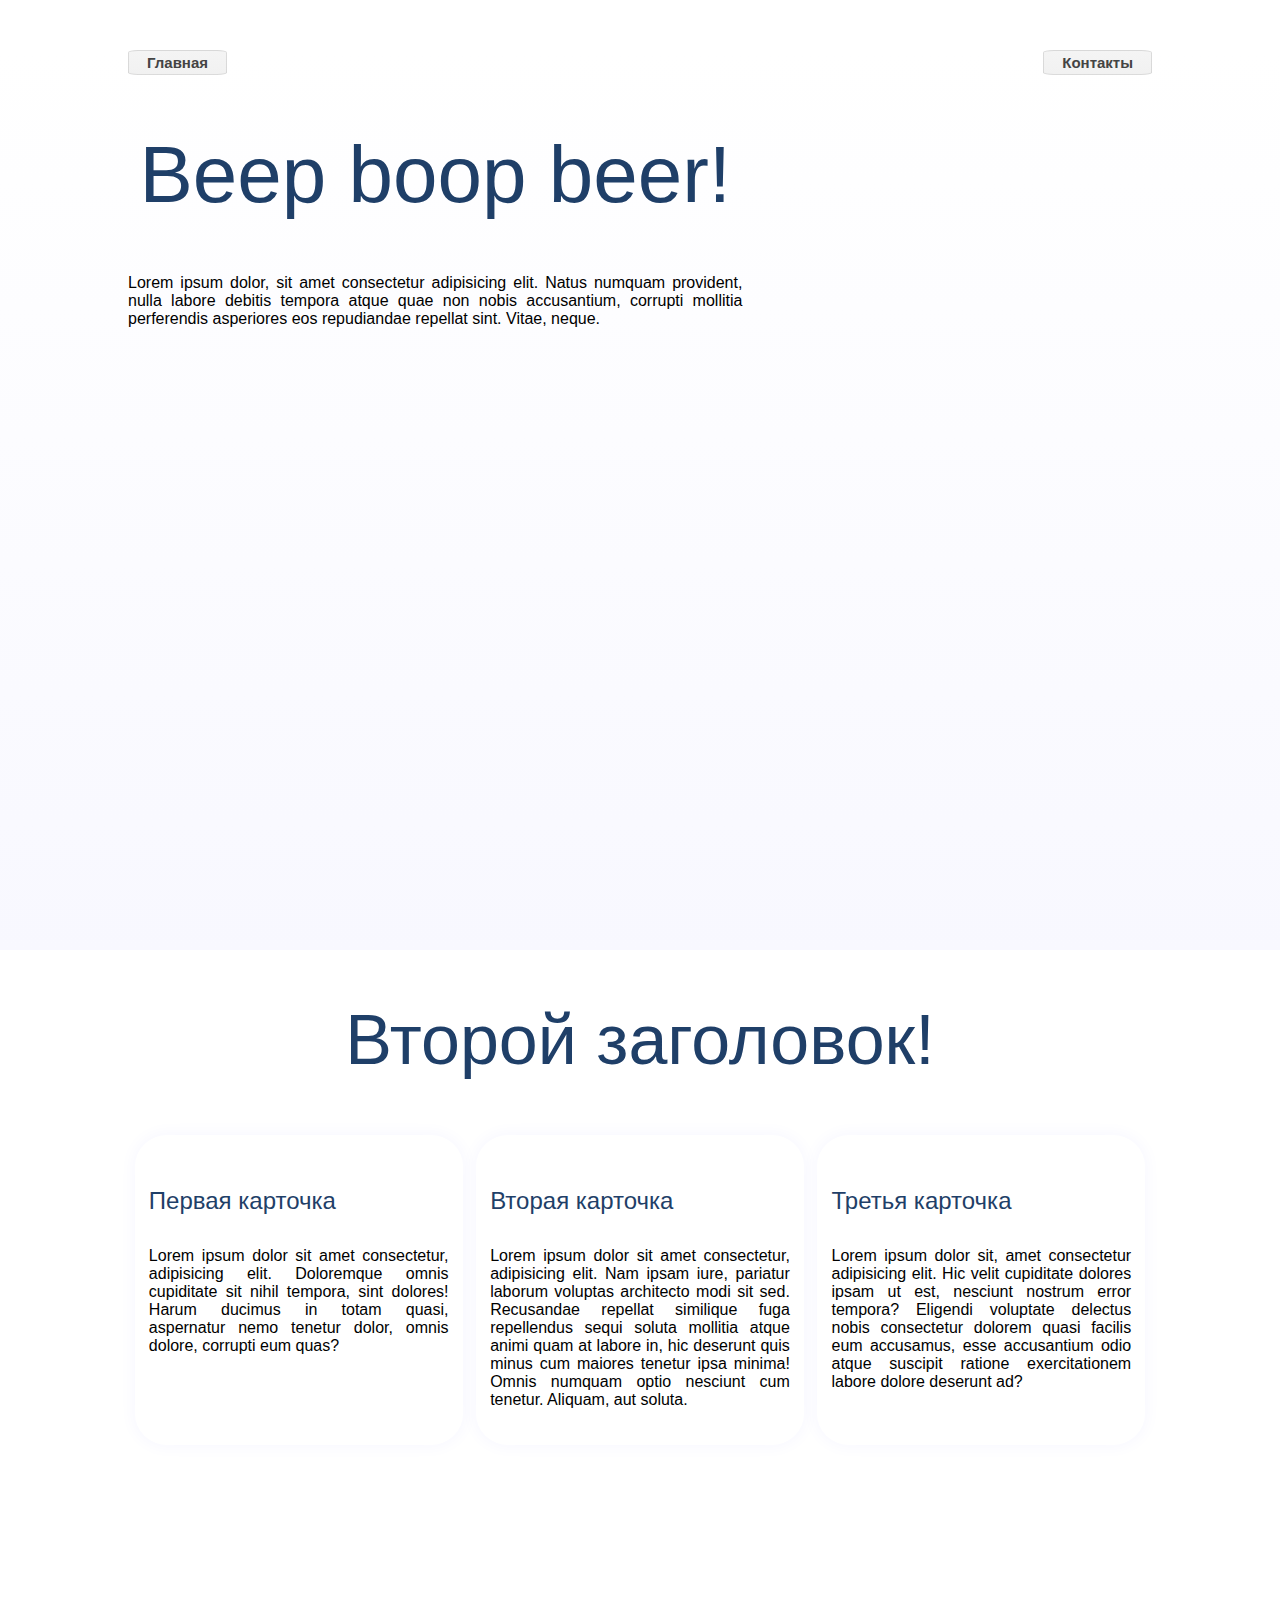
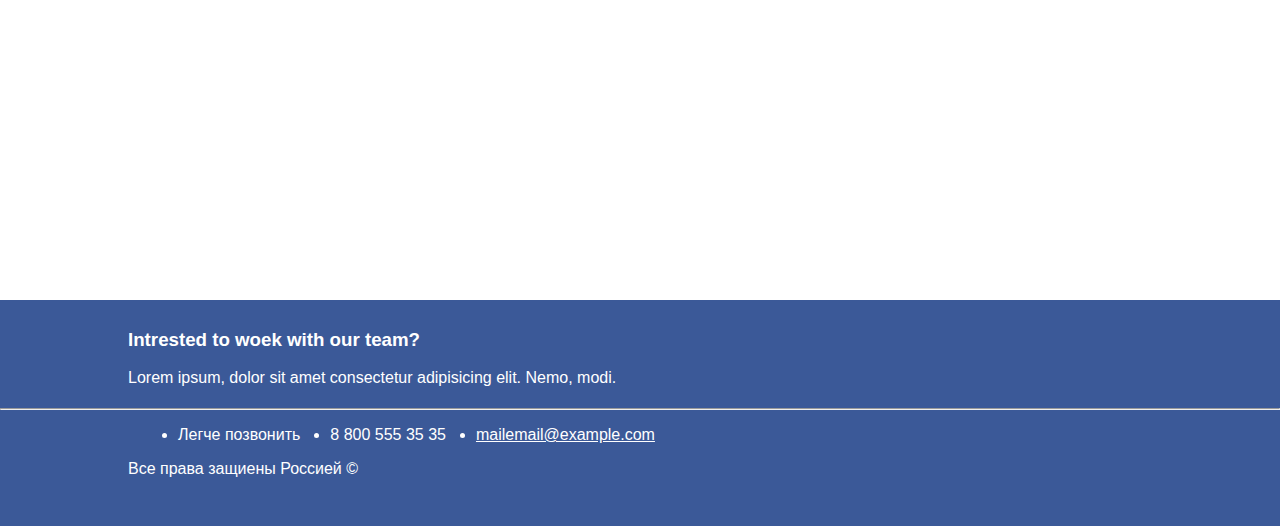
<file: index.html>
<!DOCTYPE html>
<html lang="en">
<head>
    <meta charset="UTF-8">
    <meta name="viewport" content="width=device-width, initial-scale=1.0">
    <link rel="stylesheet" href="style.css"> 
    <title>Главная</title>
</head>
<body>
    <div class="wide_page">
        <div class="title_page">
            <div class = "headding">
                <a href="index.html">Главная</a>
                <a href="contacts.html">Контакты</a>
            </div>
            <div class="start_text">
                <h1>Beep boop beer!</h1>
                <p>Lorem ipsum dolor, sit amet consectetur adipisicing elit. Natus numquam provident, nulla labore debitis tempora
                    atque quae non nobis accusantium, corrupti mollitia perferendis asperiores eos repudiandae repellat sint. Vitae,
                    neque.</p>
            </div>
        </div>
    </div>
    <div class="smart_inform">
        <h3>Второй заголовок!</h3>
        <div class="cards">
            <div>
                <h4>Первая карточка</h4>
                <p>Lorem ipsum dolor sit amet consectetur, adipisicing elit. Doloremque omnis cupiditate sit nihil tempora, sint dolores! Harum ducimus in totam quasi, aspernatur nemo tenetur dolor, omnis dolore, corrupti eum quas?</p>
            </div>
            <div>
                <h4>Вторая карточка</h3>
                <p>Lorem ipsum dolor sit amet consectetur, adipisicing elit. Nam ipsam iure, pariatur laborum voluptas architecto modi sit sed. Recusandae repellat similique fuga repellendus sequi soluta mollitia atque animi quam at labore in, hic deserunt quis minus cum maiores tenetur ipsa minima! Omnis numquam optio nesciunt cum tenetur. Aliquam, aut soluta.</p>
            </div>
            <div>
                <h4>Третья карточка</h3>
                <p>Lorem ipsum dolor sit, amet consectetur adipisicing elit. Hic velit cupiditate dolores ipsam ut est, nesciunt nostrum error tempora? Eligendi voluptate delectus nobis consectetur dolorem quasi facilis eum accusamus, esse accusantium odio atque suscipit ratione exercitationem labore dolore deserunt ad?</p>
            </div>
        </div>
    </div>
    <!-- Подвал -->
    <div class="footer">
        <div class="up_footer">
            <div class="footer_text">
                <h3>Intrested to woek with our team?</h3>
                <p>Lorem ipsum, dolor sit amet consectetur adipisicing elit. Nemo, modi.</p>
            </div>
        </div>
        <hr>
        <div class="down_footer">
            <ul>
                <li>Легче позвонить</li>
                <li>8 800 555 35 35</li>
                <li><a href="mailto:mailemail@example.com">mailemail@example.com</a></li>
            </ul>
        <br>
        <div class="copyright">
            <p>Все права защиены Россией &copy;</p>
        </div>
        </div>
    </div>
</body>
</html>
</file>
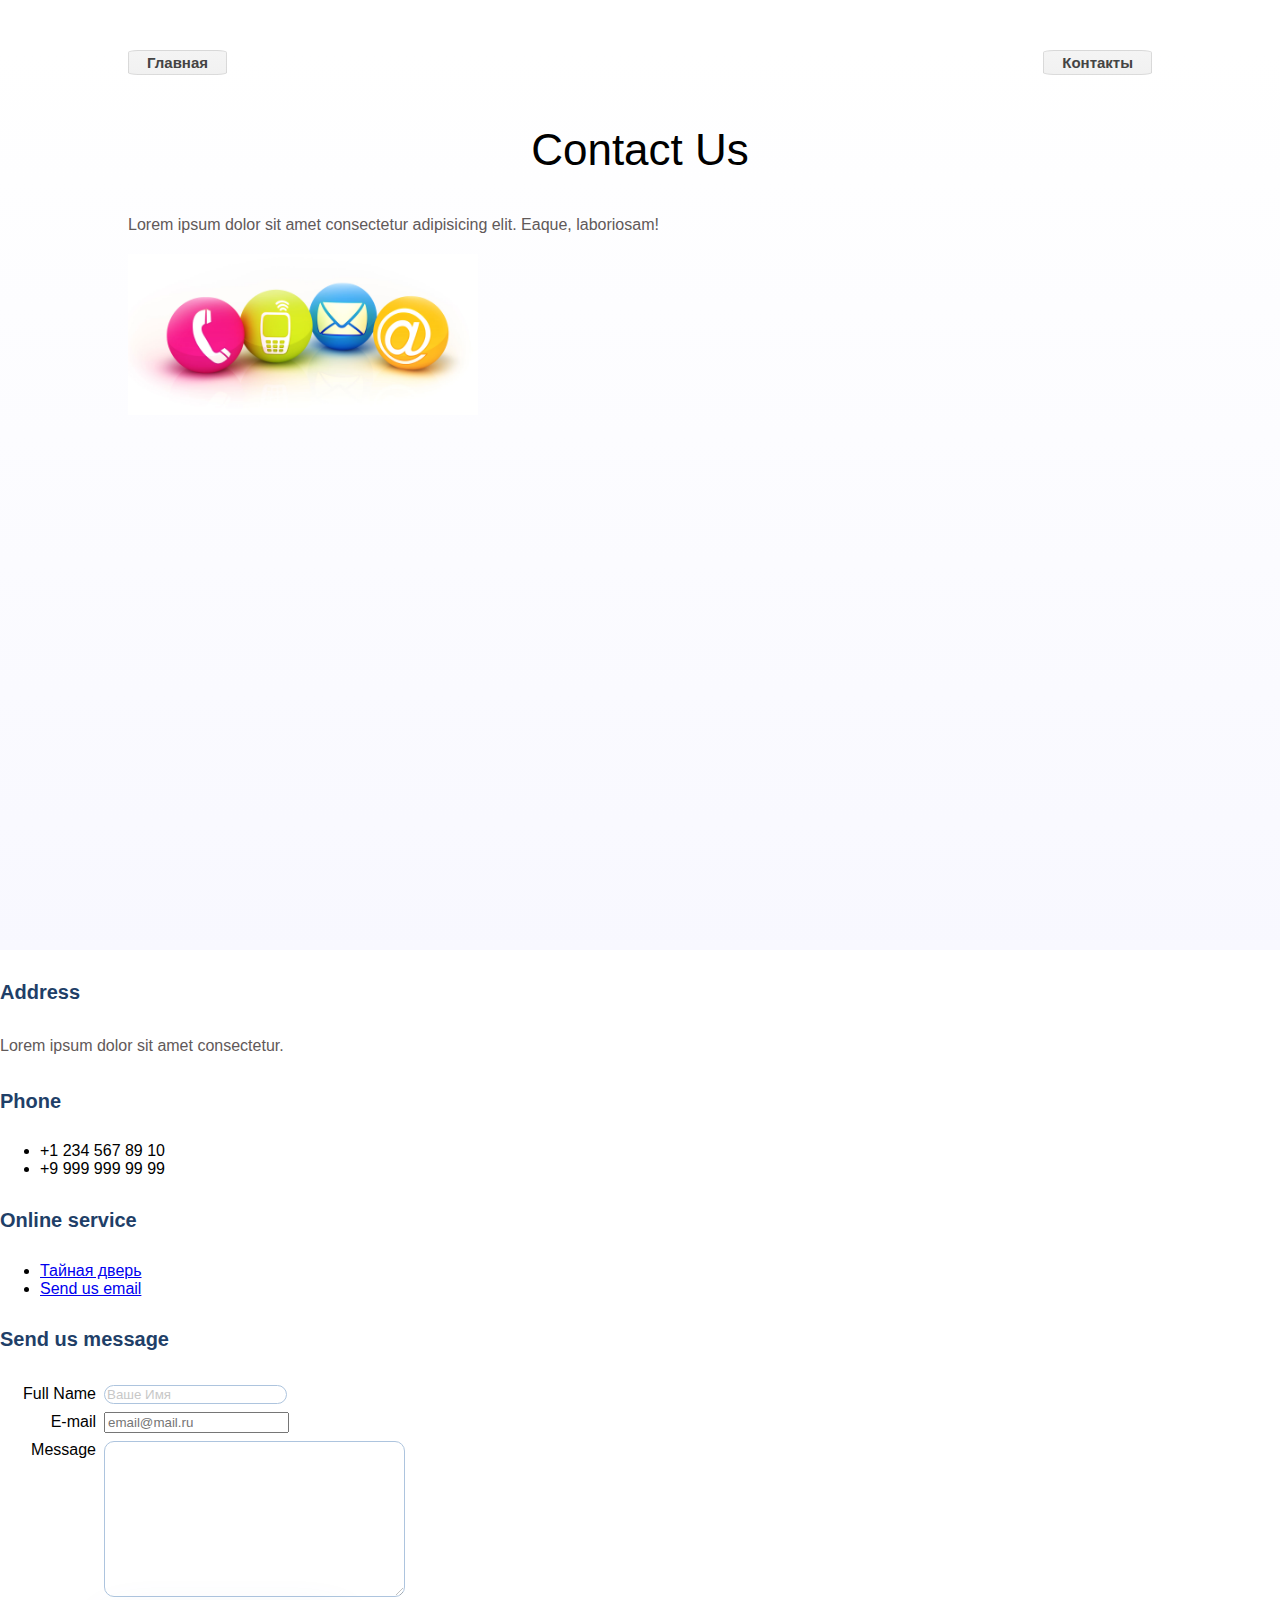
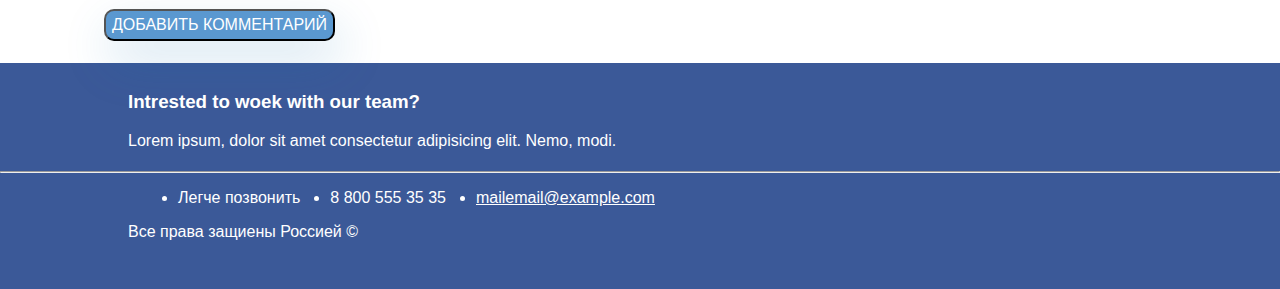
<file: contacts.html>
<!DOCTYPE html>
<html lang="en">
<head>
    <meta charset="UTF-8">
    <meta name="viewport" content="width=device-width, initial-scale=1.0">
    <link rel="stylesheet" href="style.css"> 
    <title>Контакты</title>
</head>
<body>
    <div class="wide_page">
        <div class="title_page">
            <div class = "headding">
                <a href="index.html">Главная</a>
                <a href="#">Контакты</a>
            </div>
            <div class="start_text"></div>
                <h2 class="H2_contacts">Contact Us</h2>
                <p class="paragraph">Lorem ipsum dolor sit amet consectetur adipisicing elit. Eaque, laboriosam!</p>
                <img src="img/contacts.jpg" alt="иконки типов связей" width="350">
            </div>
        </div>
    </div>



    <h4 class="H4">Address</h4>
    <p class="paragraph">Lorem ipsum dolor sit amet consectetur.</p>

    <h4 class="H4">Phone</h4>
    <ul>
        <li>+1 234 567 89 10</li>
        <li>+9 999 999 99 99</li>
    </ul>

    <h4 class="H4">Online service</h4>
    <ul>
        <li><a href="http://ww3.safestyle-windows.co.uk/the-secret-door/" target="_blank">Тайная дверь</a></li>
        <li><a href="mailto:onlineservice@example.se">Send us email</a></li>
    </ul>

    <h4 class="H4">Send us message</h4>
    <form method="post" action="handler.php">
        <table width="100%" cellspacing="0" cellpadding="4">
            <tr> 
            <td align="right" width="100">Full Name</td>
            <td><input class="input" type="text" placeholder="Ваше Имя" maxlength="50" size="20"></td>
            </tr>
            <tr> 
            <td align="right">E-mail</td>
            <td><input class="email" type="email" placeholder="email@mail.ru" maxlength="50" size="20"></td>
            </tr>
            <tr> 
            <td align="right" valign="top">Message</td>
            <td><textarea class="input" name="text" cols="35" rows="10"></textarea></td>
            </tr>
            <tr> 
            <td></td>
            <td><input class="button" type="submit" value="Добавить комментарий"></td>
        </table>
    </form>
    <br>
    <script type="text/javascript" charset="utf-8" async src="https://api-maps.yandex.ru/services/constructor/1.0/js/?um=constructor%3A5f3124ba66eb077b96316ff8710ea05e896b556d4453ca4a66c690e8a42423df&amp;width=500&amp;height=400&amp;lang=ru_RU&amp;scroll=true"></script>

    <!--Подвал-->
    <div class="footer">
        <div class="up_footer">
            <div class="footer_text">
                <h3>Intrested to woek with our team?</h3>
                <p>Lorem ipsum, dolor sit amet consectetur adipisicing elit. Nemo, modi.</p>
            </div>
        </div>
        <hr>
        <div class="down_footer">
            <ul>
                <li>Легче позвонить</li>
                <li>8 800 555 35 35</li>
                <li><a href="mailto:mailemail@example.com">mailemail@example.com</a></li>
            </ul>
        <br>
        <div class="copyright">
            <p>Все права защиены Россией &copy;</p>
        </div>
        </div>
    </div>
</body>
</html>
</file>
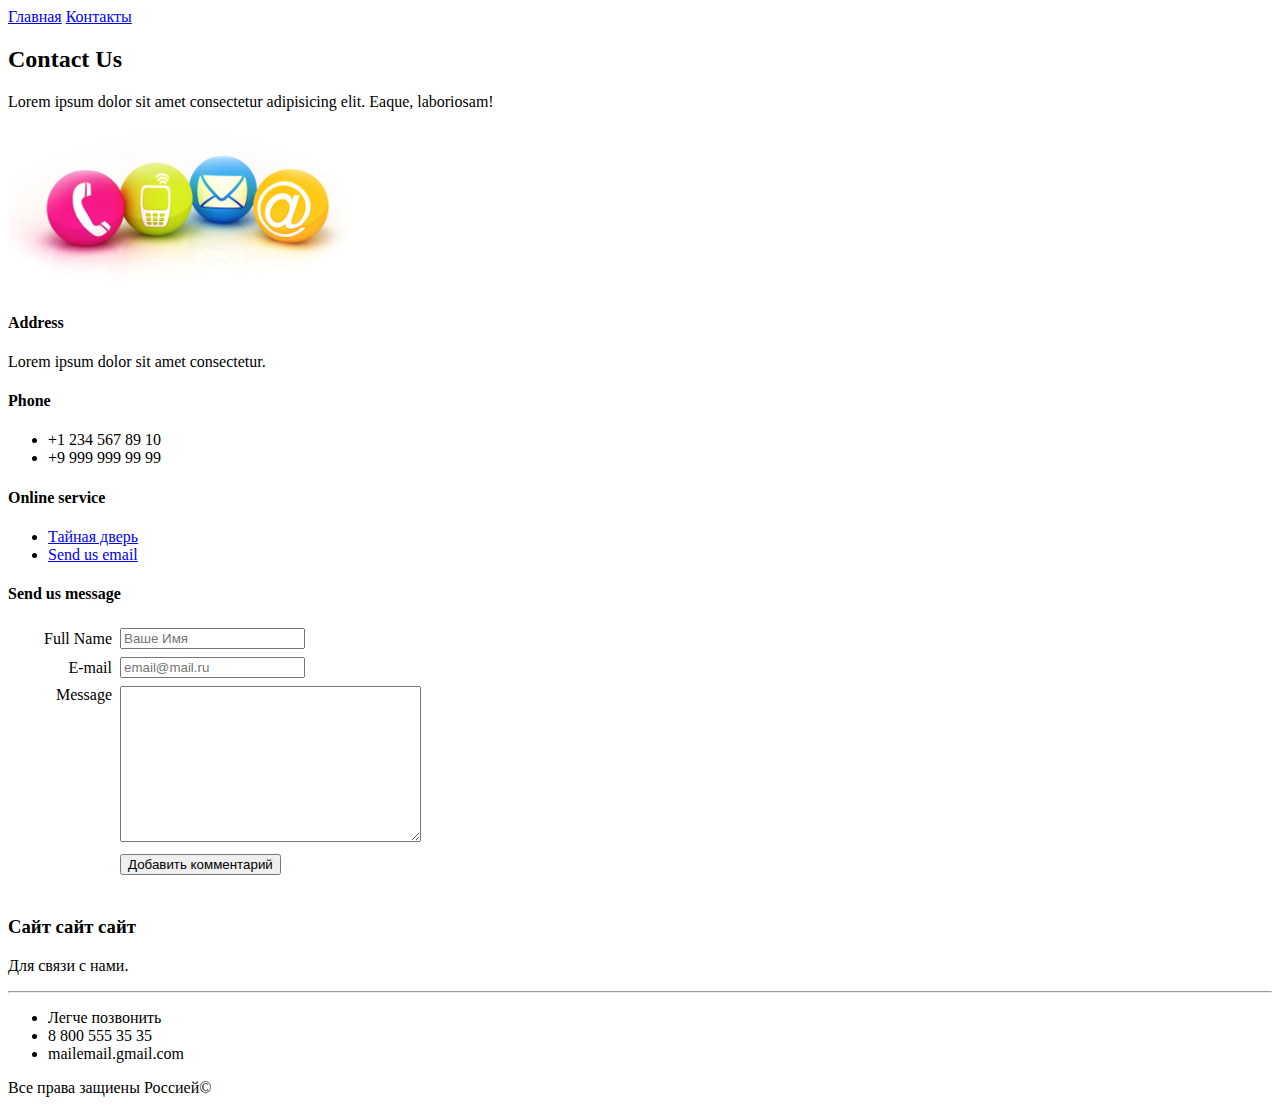
<file: contats.html>
<!DOCTYPE html>
<html lang="en">
<head>
    <meta charset="UTF-8">
    <meta name="viewport" content="width=device-width, initial-scale=1.0">
    <title>Document</title>
</head>
<body>
    <a href="index.html">Главная</a>
    <a href="contats.html">Контакты</a>

    <h2>Contact Us</h2>
    <p>Lorem ipsum dolor sit amet consectetur adipisicing elit. Eaque, laboriosam!</p>
    <img src="img/contacts.jpg" alt="иконки типов связей" width="350">

    <h4>Address</h4>
    <p>Lorem ipsum dolor sit amet consectetur.</p>

    <h4>Phone</h4>
    <ul>
        <li>+1 234 567 89 10</li>
        <li>+9 999 999 99 99</li>
    </ul>

    <h4>Online service</h4>
    <ul>
        <li><a href="http://ww3.safestyle-windows.co.uk/the-secret-door/" target="_blank">Тайная дверь</a></li>
        <li><a href="mailto:onlineservice@example.se">Send us email</a></li>
    </ul>

    <h4>Send us message</h4>
    <form method="post" action="handler.php">
        <table width="100%" cellspacing="0" cellpadding="4">
            <tr> 
            <td align="right" width="100">Full Name</td>
            <td><input type="text" placeholder="Ваше Имя" maxlength="50" size="20"></td>
            </tr>
            <tr> 
            <td align="right">E-mail</td>
            <td><input type="email" placeholder="email@mail.ru" maxlength="50" size="20"></td>
            </tr>
            <tr> 
            <td align="right" valign="top">Message</td>
            <td><textarea name="text" cols="35" rows="10"></textarea></td>
            </tr>
            <tr> 
            <td></td>
            <td><input type="submit" value="Добавить комментарий"></td>
        </table>
    </form>
    <br>
    <script type="text/javascript" charset="utf-8" async src="https://api-maps.yandex.ru/services/constructor/1.0/js/?um=constructor%3A5f3124ba66eb077b96316ff8710ea05e896b556d4453ca4a66c690e8a42423df&amp;width=500&amp;height=400&amp;lang=ru_RU&amp;scroll=true"></script>

    <!--Подвал-->
    <h3>Сайт сайт сайт</h3>
    <p>Для связи с нами.</p>
    <hr>
    <ul>
        <li>Легче позвонить</li>
        <li>8 800 555 35 35</li>
        <li>mailemail.gmail.com</li>
    </ul>
    <p>Все права защиены Россией&copy;</p>
</body>
</html>
</file>
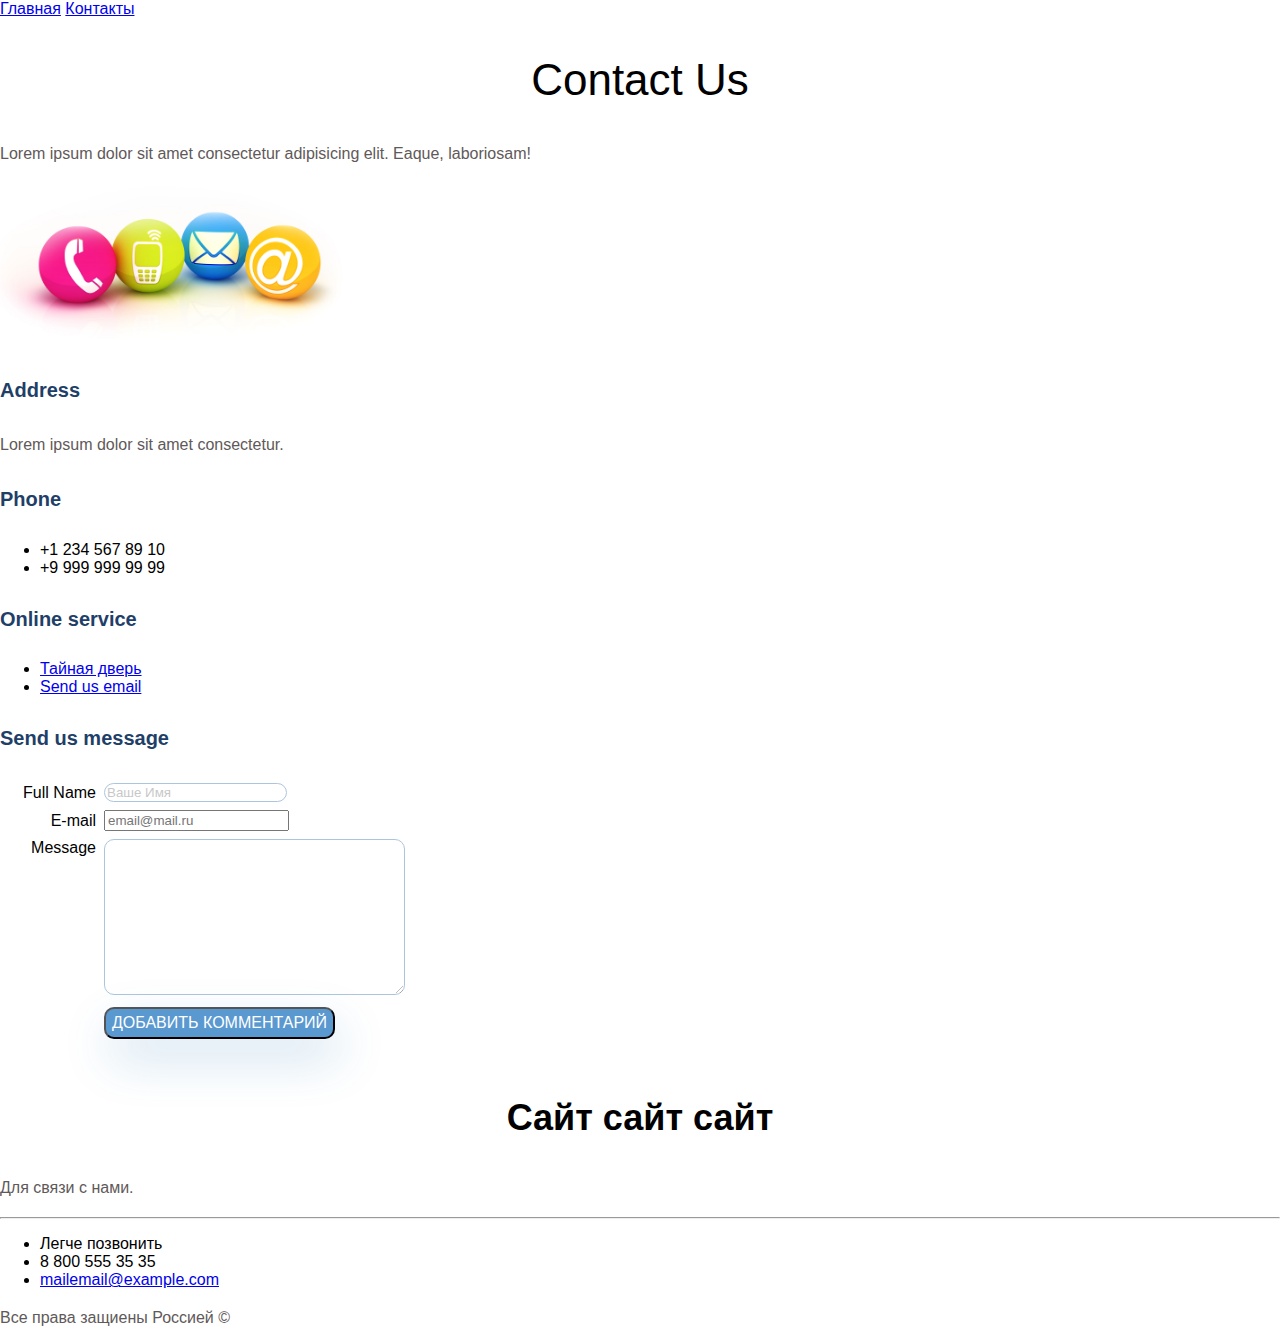
<file: Урок_3_Андрюнин/contacts.html>
<!DOCTYPE html>
<html lang="en">
<head>
    <meta charset="UTF-8">
    <meta name="viewport" content="width=device-width, initial-scale=1.0">
    <link rel="stylesheet" href="style.css"> 
    <title>Контакты</title>
</head>
<body>
    <a href="index.html">Главная</a>
    <a href="#">Контакты</a>

    <h2 class="H2_contacts">Contact Us</h2>
    <p class="paragraph">Lorem ipsum dolor sit amet consectetur adipisicing elit. Eaque, laboriosam!</p>
    <img src="img/contacts.jpg" alt="иконки типов связей" width="350">

    <h4 class="H4">Address</h4>
    <p class="paragraph">Lorem ipsum dolor sit amet consectetur.</p>

    <h4 class="H4">Phone</h4>
    <ul>
        <li>+1 234 567 89 10</li>
        <li>+9 999 999 99 99</li>
    </ul>

    <h4 class="H4">Online service</h4>
    <ul>
        <li><a href="http://ww3.safestyle-windows.co.uk/the-secret-door/" target="_blank">Тайная дверь</a></li>
        <li><a href="mailto:onlineservice@example.se">Send us email</a></li>
    </ul>

    <h4 class="H4">Send us message</h4>
    <form method="post" action="handler.php">
        <table width="100%" cellspacing="0" cellpadding="4">
            <tr> 
            <td align="right" width="100">Full Name</td>
            <td><input class="input" type="text" placeholder="Ваше Имя" maxlength="50" size="20"></td>
            </tr>
            <tr> 
            <td align="right">E-mail</td>
            <td><input class="email" type="email" placeholder="email@mail.ru" maxlength="50" size="20"></td>
            </tr>
            <tr> 
            <td align="right" valign="top">Message</td>
            <td><textarea class="input" name="text" cols="35" rows="10"></textarea></td>
            </tr>
            <tr> 
            <td></td>
            <td><input class="button" type="submit" value="Добавить комментарий"></td>
        </table>
    </form>
    <br>
    <script type="text/javascript" charset="utf-8" async src="https://api-maps.yandex.ru/services/constructor/1.0/js/?um=constructor%3A5f3124ba66eb077b96316ff8710ea05e896b556d4453ca4a66c690e8a42423df&amp;width=500&amp;height=400&amp;lang=ru_RU&amp;scroll=true"></script>

    <!--Подвал-->
    <h3 class="H3">Сайт сайт сайт</h3>
    <p class="paragraph">Для связи с нами.</p>
    <hr>
    <ul>
        <li>Легче позвонить</li>
        <li>8 800 555 35 35</li>
        <li><a href="mailto:mailemail@example.com">mailemail@example.com</a></li>
    </ul>
    <p class="paragraph">Все права защиены Россией &copy;</p>
</body>
</html>
</file>
<file: style.css>
* {
    box-sizing: border-box;
    outline: 0;
}

body {
    margin: 0;
    width: auto;
}

.H2_contacts, .H3, .button {
    text-align: center;
}

.H1, H4, .paragraph {
    color: #1F3F68;
}

html {
    height: 100%;
}

body {
    font-family: sans-serif;
    height: 100%;
}

.wide_page {
    background-image: linear-gradient(white, rgb(248, 248, 255));
    width: 100%;
    height: 100%;
}

.title_page {
    margin: 0px 10%;
    min-height: 100%;
}

.headding {
    margin: 50px auto;
    display: flex;
    justify-content: space-between;
    align-items: center;
    width: 100%;
    text-align: center;
    color: #fff;
}

.headding a {
    display: inline-block;
    font-family: arial,sans-serif;
    font-size: 15px;
    font-weight: bold;
    color: rgb(68,68,68);
    text-decoration: none;
    user-select: none;
    padding: .2em 1.2em;
    outline: none;
    border: 1px solid rgba(0,0,0,.1);
    border-radius: 2px;
    background: rgb(245,245,245) linear-gradient(#f4f4f4, #f1f1f1);
    transition: all .218s ease 0s;
    border-radius: 10%;
  }
  .headding a:hover {
    color: rgb(24,24,24);
    border: 1px solid rgb(198,198,198);
    background: #f7f7f7 linear-gradient(#f7f7f7, #f1f1f1);
    box-shadow: 0 1px 2px rgba(0,0,0,.1);
    border-radius: 15%;
  }
  .headding a:active {
    color: rgb(51,51,51);
    border: 1px solid rgb(204,204,204);
    background: rgb(238,238,238) linear-gradient(rgb(238,238,238), rgb(224,224,224));
    box-shadow: 0 1px 2px rgba(0,0,0,.1) inset;
  }

.start_text {
    margin: 0 40% 0 0;
}

.start_text h1 {
    font-family: 'Gill Sans', 'Gill Sans MT', Calibri, 'Trebuchet MS', sans-serif;
    font-weight: 400;
    font-size: 500%;
    text-align: center;
    color: #1F3F68;
}

.start_text p {
    text-align: justify;
}

.smart_inform {
    margin: 0 10%;
    min-height: 100%;
}

.cards {
    display: flex;
    flex-wrap: wrap;
    justify-content: space-around;
}

.cards div {
    max-width: 32%;
    min-width: 253px;
    max-height: auto;
    margin: 5px 3px;
    padding: 20px 14px;
    text-align: justify;
    border-radius: 10%;
    box-shadow: 0px 0px 15px 3px rgba(248, 248, 255, 1);
}

.cards div:hover {
    background-color: rgb(248, 248, 255);
    cursor: pointer;
}

.smart_inform h3 {
    font-weight: 400;
    font-size: 70px;
    margin: 50px 0;
    text-align: center;
    color: #1F3F68;
}

.cards h4 {
    font-weight: 300;
    font-size: 24px;
}

.cards p {
    font-weight: 200;
    font-size: 16px;
}

.footer {
    background-color: rgb(59, 89, 152);
    margin: 0px 0px;
    color: #fff;
}

.up_footer {
    margin: 0px 10%;
    padding: 10px 0;
    height: 100px;
}

.down_footer {
    margin: 0px 10%;
    height: 100px;
}

.down_footer li {
    float: left;
    margin: 0 20px 0 10px;
}

.down_footer a{
    color: #fff;
}

.paragraph {
    font-size: 16px;
    line-height: 26px;
    color: rgb(97, 89, 89);
}

.H1 {
    font-size: 64px;
}

.H2_contacts {
    font-weight: 500;
    font-size: 44px;
}

.H3 {
    font-size: 36px;
}

.H4 {
    font-size: 20px;
    line-height: 30px;
}

.input {
    border: 1px solid #356EAD;
    box-sizing: border-box;
    border-radius: 10px;
    opacity: 0.4;
}

.button {
    background: #5A98D0;
    box-shadow: 5px 20px 50px rgba(16, 112, 177, 0.2);
    border-radius: 10px;
    font-weight: 500;
    font-size: 16px;
    line-height: 26px;
    color: #FFFFFF;
    text-transform: uppercase;
}
</file>
<file: Урок_3_Андрюнин/style.css>
* {
    box-sizing: border-box;
    outline: 0;
}

body {
    margin: 0;
    width: auto;
}

.H2_contacts, .H3, .button {
    text-align: center;
}

.H1, H4, .paragraph {
    color: #1F3F68;
}

html {
    height: 100%;
}

body {
    font-family: sans-serif;
    height: 100%;
}

.wide_page {
    background-image: linear-gradient(white, rgb(248, 248, 255));
    width: 100%;
    height: 100%;
}

.title_page {
    margin: 0px 10%;
    min-height: 100%;
}

.headding {
    margin: 50px auto;
    display: flex;
    justify-content: space-between;
    align-items: center;
    width: 100%;
    text-align: center;
    color: #fff;
}

.headding a {
    display: inline-block;
    font-family: arial,sans-serif;
    font-size: 15px;
    font-weight: bold;
    color: rgb(68,68,68);
    text-decoration: none;
    user-select: none;
    padding: .2em 1.2em;
    outline: none;
    border: 1px solid rgba(0,0,0,.1);
    border-radius: 2px;
    background: rgb(245,245,245) linear-gradient(#f4f4f4, #f1f1f1);
    transition: all .218s ease 0s;
    border-radius: 10%;
  }
  .headding a:hover {
    color: rgb(24,24,24);
    border: 1px solid rgb(198,198,198);
    background: #f7f7f7 linear-gradient(#f7f7f7, #f1f1f1);
    box-shadow: 0 1px 2px rgba(0,0,0,.1);
    border-radius: 15%;
  }
  .headding a:active {
    color: rgb(51,51,51);
    border: 1px solid rgb(204,204,204);
    background: rgb(238,238,238) linear-gradient(rgb(238,238,238), rgb(224,224,224));
    box-shadow: 0 1px 2px rgba(0,0,0,.1) inset;
  }

.start_text {
    margin: 0 40% 0 0;
}

.start_text h1 {
    font-family: 'Gill Sans', 'Gill Sans MT', Calibri, 'Trebuchet MS', sans-serif;
    font-weight: 400;
    font-size: 500%;
    text-align: center;
    color: #1F3F68;
}

.start_text p {
    text-align: justify;
}

.smart_inform {
    margin: 0 10%;
    min-height: 100%;
}

.cards {
    display: flex;
    flex-wrap: wrap;
}

.cards div {
    width: 32%;
    max-height: auto;
    margin: 5px 3px;
    padding: 20px 14px;
    text-align: justify;
    border-radius: 10%;
    box-shadow: 0px 0px 15px 3px rgba(248, 248, 255, 1);
}

.cards div:hover {
    background-color: rgb(248, 248, 255);
    cursor: pointer;
}

.smart_inform h3 {
    font-weight: 400;
    font-size: 70px;
    margin: 50px 0;
    text-align: center;
    color: #1F3F68;
}

.cards h4 {
    font-weight: 300;
    font-size: 24px;
}

.cards p {
    font-weight: 200;
    font-size: 16px;
}

.footer {
    background-color: rgb(59, 89, 152);
    margin: 0px 0px;
    color: #fff;
}

.up_footer {
    margin: 0px 10%;
    padding: 10px 0;
    height: 100px;
}

.down_footer {
    margin: 0px 10%;
    height: 100px;
}

.down_footer li {
    float: left;
    margin: 0 20px 0 10px;
}

.down_footer a{
    color: #fff;
}

.paragraph {
    font-size: 16px;
    line-height: 26px;
    color: rgb(97, 89, 89);
}

.H1 {
    font-size: 64px;
}

.H2_contacts {
    font-weight: 500;
    font-size: 44px;
}

.H3 {
    font-size: 36px;
}

.H4 {
    font-size: 20px;
    line-height: 30px;
}

.input {
    border: 1px solid #356EAD;
    box-sizing: border-box;
    border-radius: 10px;
    opacity: 0.4;
}

.button {
    background: #5A98D0;
    box-shadow: 5px 20px 50px rgba(16, 112, 177, 0.2);
    border-radius: 10px;
    font-weight: 500;
    font-size: 16px;
    line-height: 26px;
    color: #FFFFFF;
    text-transform: uppercase;
}
</file>
